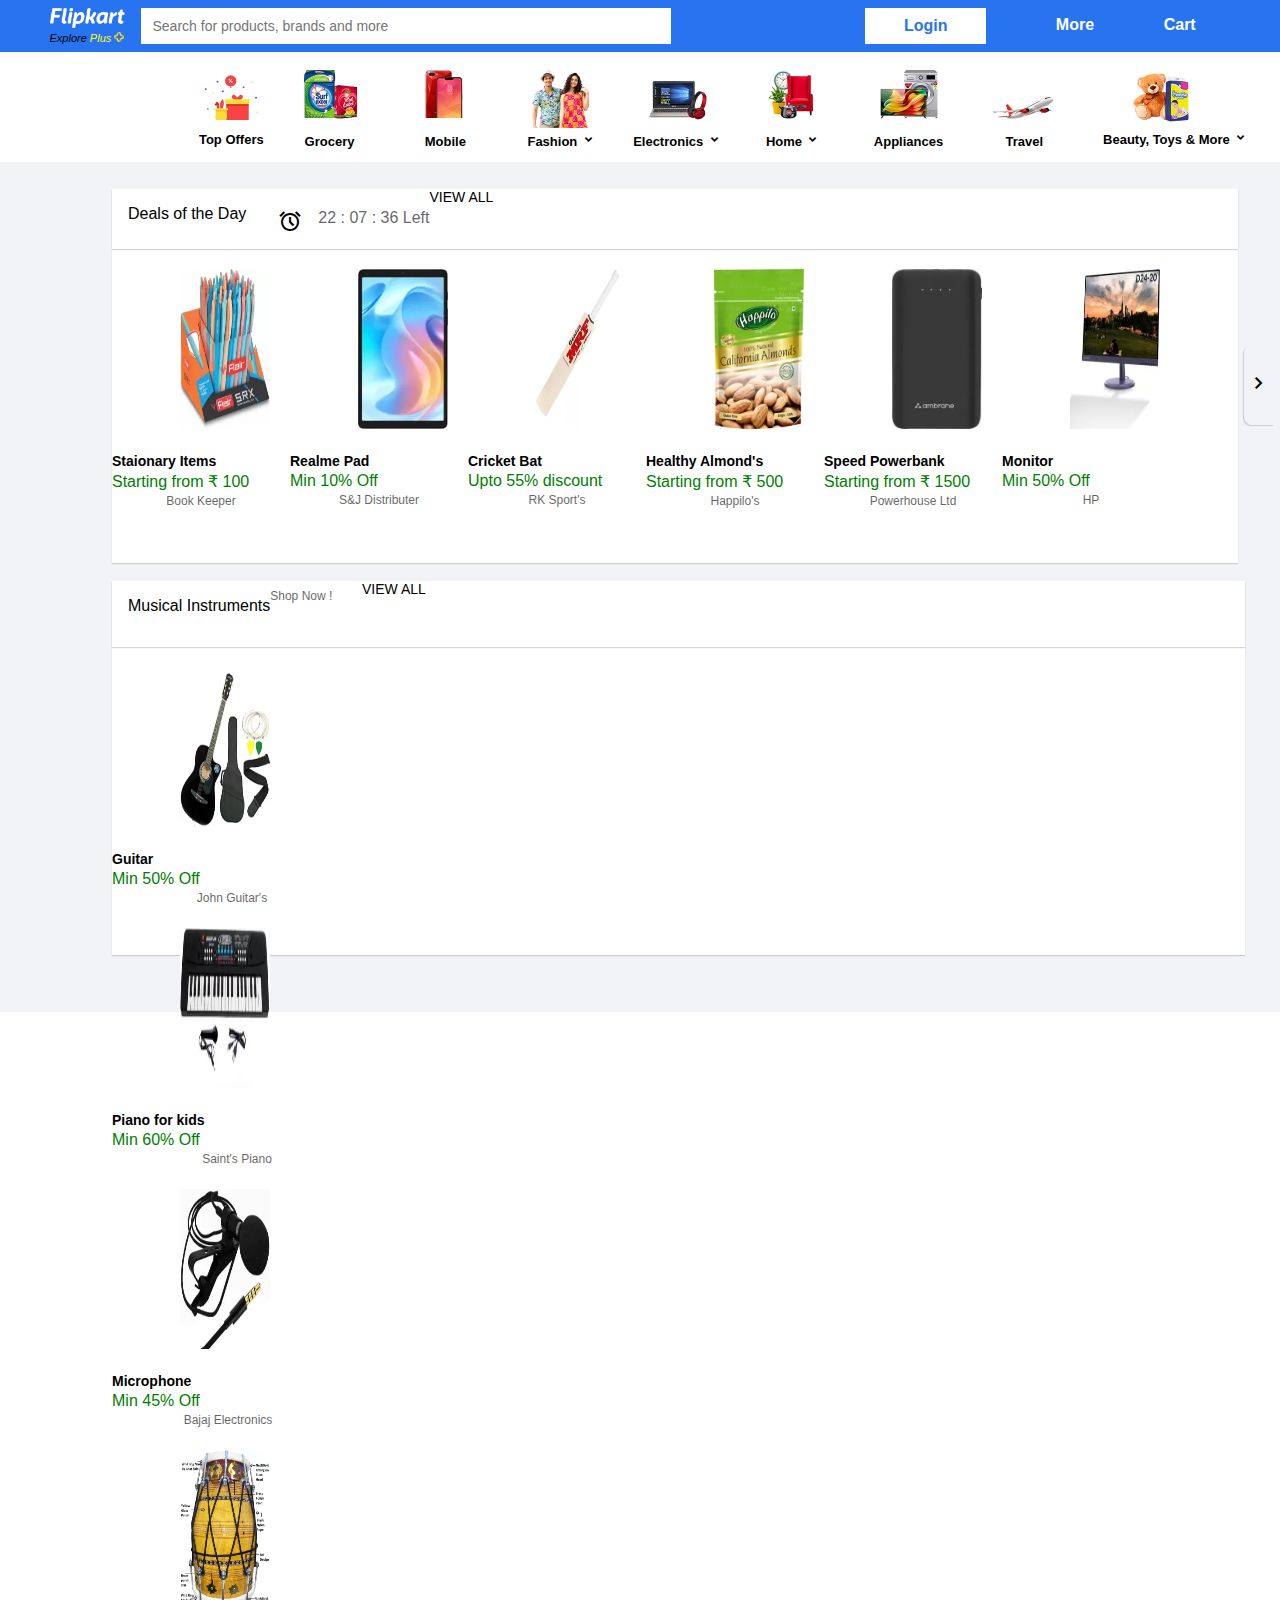
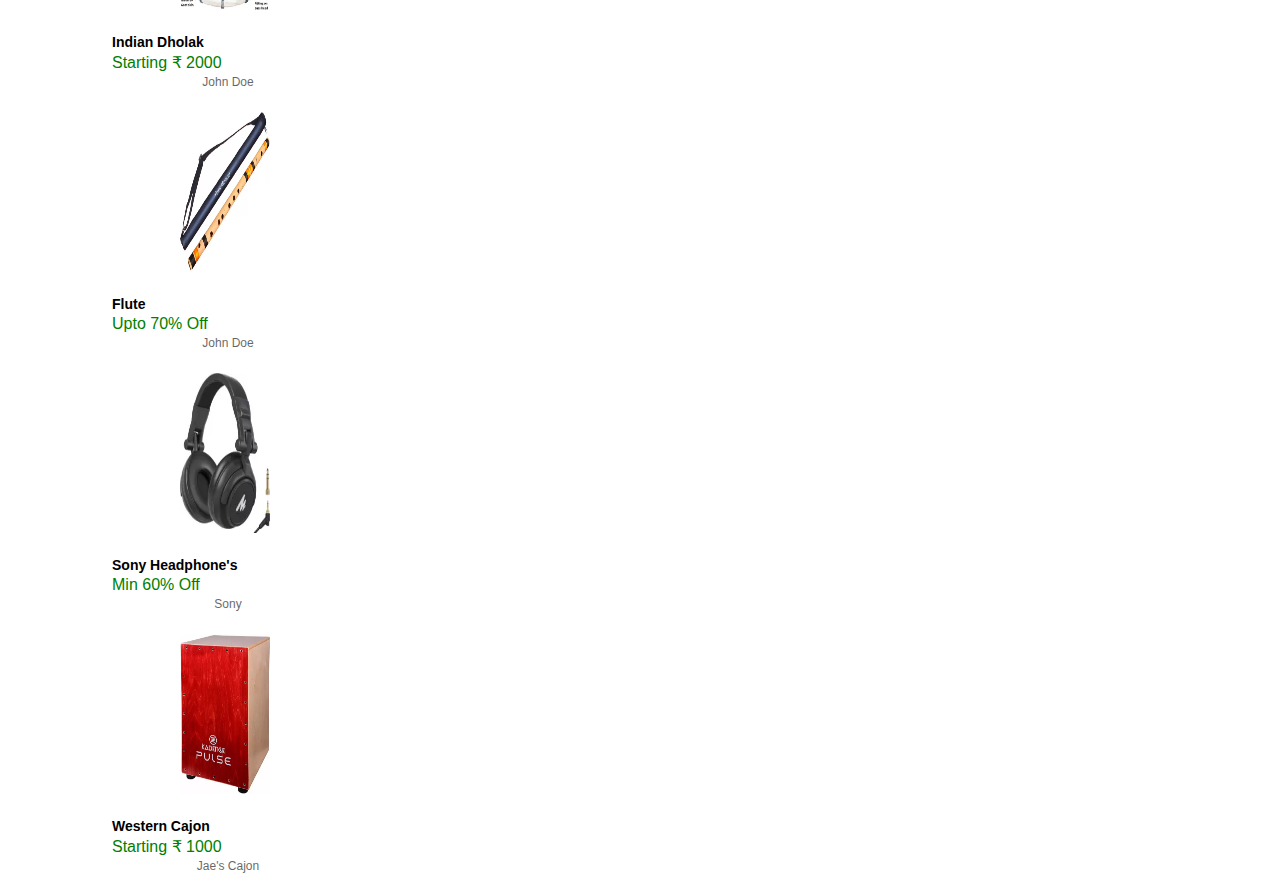
<file: home.html>
<!DOCTYPE html>
<html lang="en">
<head>
    <meta charset="UTF-8">
    <meta http-equiv="X-UA-Compatible" content="IE=edge">
    <meta name="viewport" content="width=device-width, initial-scale=1.0">
    <link rel="stylesheet" href="css/home.css">
    <link href="https://cdn.jsdelivr.net/npm/bootstrap@5.0.2/dist/css/bootstrap.min.css" rel="stylesheet" integrity="sha384-EVSTQN3/azprG1Anm3QDgpJLIm9Nao0Yz1ztcQTwFspd3yD65VohhpuuCOmLASjC" crossorigin="anonymous">
    <script src="https://cdn.jsdelivr.net/npm/bootstrap@5.0.2/dist/js/bootstrap.bundle.min.js" integrity="sha384-MrcW6ZMFYlzcLA8Nl+NtUVF0sA7MsXsP1UyJoMp4YLEuNSfAP+JcXn/tWtIaxVXM" crossorigin="anonymous"></script>
    <link rel="stylesheet" href="https://cdnjs.cloudflare.com/ajax/libs/font-awesome/6.2.1/css/all.min.css" integrity="sha512-MV7K8+y+gLIBoVD59lQIYicR65iaqukzvf/nwasF0nqhPay5w/9lJmVM2hMDcnK1OnMGCdVK+iQrJ7lzPJQd1w==" crossorigin="anonymous" referrerpolicy="no-referrer" />
    <link rel="stylesheet" href="https://fonts.googleapis.com/css2?family=Material+Symbols+Outlined:opsz,wght,FILL,GRAD@48,400,0,0" />
    
    <title>Flipkart Site</title>
</head>


<body>

  <!-- nav bar container starts here -->

  <div class="top-container">

    <div class="logo-section">
      <a><img width=75 src="img/flipkart-logo.png"></a>
      <a style="font-size: 11px;"><em>Explore <span style="color: yellow;">Plus <img width=10 style="display: inline;"src="img/plus.png"></span></em> </a>
    </div>

    <div class="search-section">
      <input type="text" placeholder="Search for products, brands and more" >
      <a href="#"><i style="color:#2874f0;" class="fa fa-search"></i></a>
    </div>


    <div class="remaining-items">
      
      <button class="login-btn">Login</button>

      <div class="items">
            <span>More </span>
            <i class="fa-sharp fa-solid fa-caret-down" style="color:white;"></i>
      </div>

      <div class="items">
            <i class="fa-solid fa-cart-shopping" style="color: white;"></i>
            <span>Cart</span></div>
      </div>

  </div>

  <!-- navbar container ends here -->
  

  <!-- second container to hold the product caregories -->

  <div class="below-container">

      <div class="blank"></div>

      <div class="below-container-items-1">
        <img src="img/offers.png" >
        <span>Top Offers</span>
      </div>
      
      <div class="below-container-items">
        <img src="img/grocery.png" >
        <span>Grocery</span>
      </div>

      <div class="below-container-items">
        <img src="img/mobile.png" >
        <span>Mobile</span>
      </div>

      <div class="below-container-items">
        <img src="img/fashoin.png" >
        <span>Fashion</span>
        <span class="material-symbols-outlined">expand_more</span>
      </div>

      <div class="below-container-items">
        <img src="img/electronics.png" >
        <span>Electronics</span>
        <span class="material-symbols-outlined">expand_more</span>
      </div>

      <div class="below-container-items">
        <img src="img/home.png" >
        <span>Home</span>
        <span class="material-symbols-outlined">expand_more</span>
      </div>

      <div class="below-container-items">
        <img src="img/appliances.png" >
        <span>Appliances</span>
      </div>

      <div class="below-container-items">
        <img src="img/travel.png" >
        <span>Travel</span>
      </div>

      <div class="below-container-items-2">
        <img src="img/toy.png" >
        <span>Beauty, Toys & More</span>
        <span class="material-symbols-outlined">expand_more</span>
      </div>

      <div class="blank"></div>
  </div>
<!-- second container to hold product categories ends here -->


<!-- body of the page starts here -->

<div class="body-container">

  <div class="container-1">

      <div class="container-1-top">
        <h4>Deals of the Day</h4>
        <span class="material-symbols-outlined">alarm</span>
        <span id="timer" >22 : 07 : 36 Left</span>

        <div class="btn btn-primary float-end mt-3 me-3 " style="font-size: 14px;">VIEW ALL</div>
      </div>

      <div class="container-1-body">

        <div class="card border-0 float-start mt-1" style="width: 232px;">
          <img class="card-img-top" src="img/items/stationary.png" alt="Card image" >
          <div class="card-body">
            <h4 class="card-title text-center">Staionary Items</h4>
            <p class="card-text text-center">Starting from &#8377 100</p>
            <p class="card-text text-center card-span">Book Keeper</p>
          </div>
        </div>

        <div class="card border-0 float-start mt-1" style="width: 232px;">
          <img class="card-img-top" src="img/items/realme-pad.png" alt="Card image" >
          <div class="card-body">
            <h4 class="card-title text-center">Realme Pad</h4>
            <p class="card-text text-center">Min 10% Off</p>
            <p class="card-text text-center card-span">S&J Distributer</p>
          </div>
        </div>

        <div class="card border-0 float-start mt-1" style="width: 232px;">
          <img class="card-img-top" src="img/items/bat.png" alt="Card image" >
          <div class="card-body">
            <h4 class="card-title text-center">Cricket Bat</h4>
            <p class="card-text text-center">Upto 55% discount</p>
            <p class="card-text text-center card-span">RK Sport's</p>
          </div>
        </div>

        <div class="card border-0 float-start mt-1" style="width: 232px;">
          <img class="card-img-top" src="img/items/almond.png" alt="Card image" >
          <div class="card-body">
            <h4 class="card-title text-center">Healthy Almond's</h4>
            <p class="card-text text-center">Starting from &#8377 500 </p>
            <p class="card-text text-center card-span">Happilo's</p>
          </div>
        </div>

        <div class="card border-0 float-start mt-1" style="width: 232px;">
          <img class="card-img-top" src="img/items/powerbank.png" alt="Card image" >
          <div class="card-body">
            <h4 class="card-title text-center">Speed Powerbank</h4>
            <p class="card-text text-center">Starting from &#8377 1500</p>
            <p class="card-text text-center card-span">Powerhouse Ltd</p>
          </div>
        </div>

        <div class="card border-0 float-start mt-1" style="width: 240px;">
          <img class="card-img-top" src="img/items/monitor.png" alt="Card image" >
          <div class="card-body">
            <h4 class="card-title text-center">Monitor</h4>
            <p class="card-text text-center">Min 50% Off</p>
            <p class="card-text text-center card-span">HP</p>
          </div>
        </div>

        <div class="next-item-arrow float-end ">
          <div class="next-item-arrow-content">
            <a style="color: black;" href="#"><span class="material-symbols-outlined">
              chevron_right
              </span>
            </a>
          </div>
        </div>

      </div>

  </div>

  <div class="container-1-img">
    <div class="offer-content">
      <h4>New Exciting <br>Offers !!! <br>this Year. <br></h4>
      <div class="btn btn-primary mt-5 ms-5 " style="font-size: 14px;">VIEW ALL</div>
    </div>
        
  </div>

  <div class="container-2">
    
    <div class="container-2-top">
      <div class="container-2-top-heading">
        <h4 style="display: block;">Musical Instruments</h4>
        <p>Shop Now !</p>
      </div>
        <div class="btn btn-primary float-end mt-3 me-3 " style="font-size: 14px;">VIEW ALL</div>
    </div>


    <div class="container-2-body">

      <div class="card border-0 float-start mt-1" style="width: 240px;">
        <img class="card-img-top" src="img/items/guitar.png" alt="Card image" >
        <div class="card-body">
          <h4 class="card-title text-center">Guitar</h4>
          <p class="card-text text-center">Min 50% Off</p>
          <p class="card-text text-center card-span"> John Guitar's</p>
        </div>
      </div>
      <div class="card border-0 float-start mt-1" style="width: 250px;">
        <img class="card-img-top" src="img/items/piano.png" alt="Card image" >
        <div class="card-body">
          <h4 class="card-title text-center">Piano for kids</h4>
          <p class="card-text text-center">Min 60% Off</p>
          <p class="card-text text-center card-span">Saint's Piano</p>
        </div>
      </div>

      <div class="card border-0 float-start mt-1" style="width: 232px;">
        <img class="card-img-top" src="img/items/microphone.png" alt="Card image" >
        <div class="card-body">
          <h4 class="card-title text-center">Microphone</h4>
          <p class="card-text text-center">Min 45% Off</p>
          <p class="card-text text-center card-span">Bajaj Electronics</p>
        </div>
      </div>

      <div class="card border-0 float-start mt-1" style="width: 232px;">
        <img class="card-img-top" src="img/items/dholak.png" alt="Card image" >
        <div class="card-body">
          <h4 class="card-title text-center">Indian Dholak</h4>
          <p class="card-text text-center">Starting &#8377 2000</p>
          <p class="card-text text-center card-span"> John Doe </p>
        </div>
      </div>

      <div class="card border-0 float-start mt-1" style="width: 232px;">
        <img class="card-img-top" src="img/items/flute.png" alt="Card image" >
        <div class="card-body">
          <h4 class="card-title text-center">Flute</h4>
          <p class="card-text text-center">Upto 70% Off</p>
          <p class="card-text text-center card-span"> John Doe </p>
        </div>
      </div>

      <div class="card border-0 float-start mt-1" style="width: 232px;">
        <img class="card-img-top" src="img/items/headphone.png" alt="Card image" >
        <div class="card-body">
          <h4 class="card-title text-center">Sony Headphone's</h4>
          <p class="card-text text-center">Min 60% Off</p>
          <p class="card-text text-center card-span">Sony</p>
        </div>
      </div>

      <div class="card border-0 float-start mt-1" style="width: 232px;">
        <img class="card-img-top" src="img/items/cajon.png" alt="Card image" >
        <div class="card-body">
          <h4 class="card-title text-center">Western Cajon</h4>
          <p class="card-text text-center">Starting &#8377 1000</p>
          <p class="card-text text-center card-span">Jae's Cajon</p>
        </div>
      </div>
    </div>

</div>

<!-- body of the page ends here !!! -->

</div>


</body>

</html>
</file>
<file: css/home.css>
* {
    box-sizing: border-box;
    margin: 0;
    padding: 0;
    font-family: Arial,sans-serif;
}

/* navbar  container */

.top-container{
    display: flex;
    background-color: #2874f0;
    justify-content: center;
    align-items: center;
    flex-wrap:wrap ;
}

.logo-section{
    margin-right: 1rem;
    margin-top: 0.5rem;
    margin-bottom: 0.5rem;
}
.logo-section a em {
    display: block;
}

.search-section{
    width: 530px;
    background-color: white;
   
}
.search-section a:hover{
    cursor: pointer;
}

.search-section input{
display: inline-block;
font-size: 14px;
height: 36px;
width: 500px;
padding: 12px;
border: none;
font-family: sans-serif;
}

.login-btn {
    width: 121px;
    height: 36px ;
    font-size: 16px;
    color: #2874f0;
    background-color: white;
    padding: 2px;
    border: none;
    font-weight: bold;
}

.remaining-items{
    display: flex;
    justify-content: space-around;
    flex-wrap: nowrap;
    width: 400px;
    margin-left: 10rem;
}

.items{
    margin-top: 0.5rem;
    color:white;
    font-weight: bolder;
    
}



/* container below navbar for products  */

.below-container{
    display: flex;
    background-color: #ffffff;
    justify-content: center;
    align-items: center;
    box-shadow: 0 1px 1px 0 rgb(0 0 0 / 16%);
    flex-wrap: wrap;
    justify-content: space-around;
    padding: 12px;
    flex-grow: 1;
    flex-shrink: 1;
}

.blank{
    width: 13%; 
     
}

.below-container-items {
    width: 100px;
    text-align: center;
}
.below-container-items img{
    width: 64px;
    height: 64px;
}
.below-container-items span{
    font-size: 13px;
    font-weight: bold;
    
}

.below-container-items-1 img{
    width: 64px;
    height: 64px;
    display: flex;
    text-align: center;
}
.below-container-items-1 span{
    font-size: 13px;
    font-weight: bold;
    width: 100%;
}

.below-container-items-2{
    width: 170px;
    text-align: center;
}
.below-container-items-2 img{
    width: 64px;
    height: 64px;
    display: block;
    margin-left: 40px;
   
}
.below-container-items-2 span{
    font-size: 13px;
    font-weight: bold;
}


/* css for body starts here */

.body-container{
    width: 100%;
    height: 850px;
    background-color:#f1f3f6;
    position:absolute;
}


.container-1{
    width: 76%;
    margin-left: 7rem;
    margin-right: auto;
    background-color: white;
    height:374px;
    margin-top: 3vh;
    float: left;
    box-shadow: 0 1px 1px 0 rgb(0 0 0 / 16%);

}

.container-1-top{
    width: 100%;
    height: 60px;
    box-shadow: 0 1px 1px 0 rgb(0 0 0 / 16%);
}

.container-1-top h4{
    margin-top:1rem;
    margin-left: 1rem;
    float: left;
    font-weight: 500;
}

#timer{
    margin-top: 1.25rem;
    opacity: 0.6;
    margin-left: 1rem;
}

.container-1-top span{
    margin-top:1.25rem;
    margin-left: 2rem;
    float: left;
}


.container-1-img
{
 width: 12%;
 background-color: white;
 height:374px;
 margin-top: 3vh;
 position: relative;
 float: left;
 margin-left: 0.5rem;
 box-shadow: 0 1px 1px 0 rgb(0 0 0 / 16%);
 background-image:url('/img/items/offer.png');
 background-position:0px bottom; 
 background-repeat:no-repeat
} 

.offer-content{
margin-top: 5rem;
margin-left: 1rem;
margin-right: auto;
}

.container-2{
    width: 88.5%;
    margin-left: 7rem;
    margin-right: auto;
    background-color:white;
    height:374px;
    margin-top: 2vh;
    float: left;
    box-shadow: 0 1px 1px 0 rgb(0 0 0 / 16%);

}

.container-2-top{
    width: 100%;
    height: 66px;
    box-shadow: 0 1px 1px 0 rgb(0 0 0 / 16%);

}

.container-2-top-heading{
width: 250px;
height:66px;
float: left;
}

.container-2-top h4{
    margin-top:1rem;
    margin-left: 1rem;
    margin-bottom: 0;
    float: left;
    font-weight: 500;
}

.container-2-top p{
    font-size: 12px;
    opacity: 0.6;
    margin-top: 0.5rem;
    margin-left: 1rem;

}

/* css for products card starts here */

.card img{
width: 130px;
height: 200px;
padding:20px;
margin-left: 3rem;
}

.card-title{
    font-size:14px;
    margin-bottom: 3px;
}

.card-text{
    font-size: 16px;
    color: green;
    margin-bottom: 3px;
}

.card-span{
    opacity: 0.6;
    color:black;
    font-size: 12px;
    text-align: center;
}


.next-item-arrow-content{
    margin-top: 6rem;
    
    height: 80px;
    width: 30px;
    display: flex;
    align-items: center;
    justify-content: center;
    border-top-left-radius: 8px;
    border-bottom-left-radius: 8px;
    box-shadow: -1px 1px 1px rgb(0 0 0 / 16%);
}



/* media queries for responsiveness */

@media screen and (max-width:1198px){
    .remaining-items{
        margin-bottom: 5px;
        margin-right: auto;
        margin-left: auto;
        display: flex;
        justify-content: space-around;
        align-items: center;
        align-content: center;
    }
}

@media screen and (max-width:639px) {
    .search-section{
        margin-bottom: 1rem;
    }
}

@media screen and (max-width:545px) {
    .search-section{
        width: 400px;
    }
    .search-section input{
        width: 350px;
    }
}

@media screen and (max-width:1115px) {
    .below-container{
        margin-left: auto;
        margin-right: auto;
        display: flex;
        flex-wrap: nowrap;
        
    }
    
    .blank{
        display: none;
    }
}

@media screen and (max-width:878px) {
    .below-container{
        display: flex;
        flex-wrap: nowrap;
    }
}

@media screen and (max-width:1859px) {
    .container-1{
        width: 88%;
        
    }
    .next-item-arrow {
        margin-left: 4rem;
    }
    .container-1-top{
        width: 100%;
  
    }
    .container-1-img{
        display: none;
    }
   
    .container-1-body{
        display: flex;
        flex-wrap: nowrap;
    }
}
</file>
